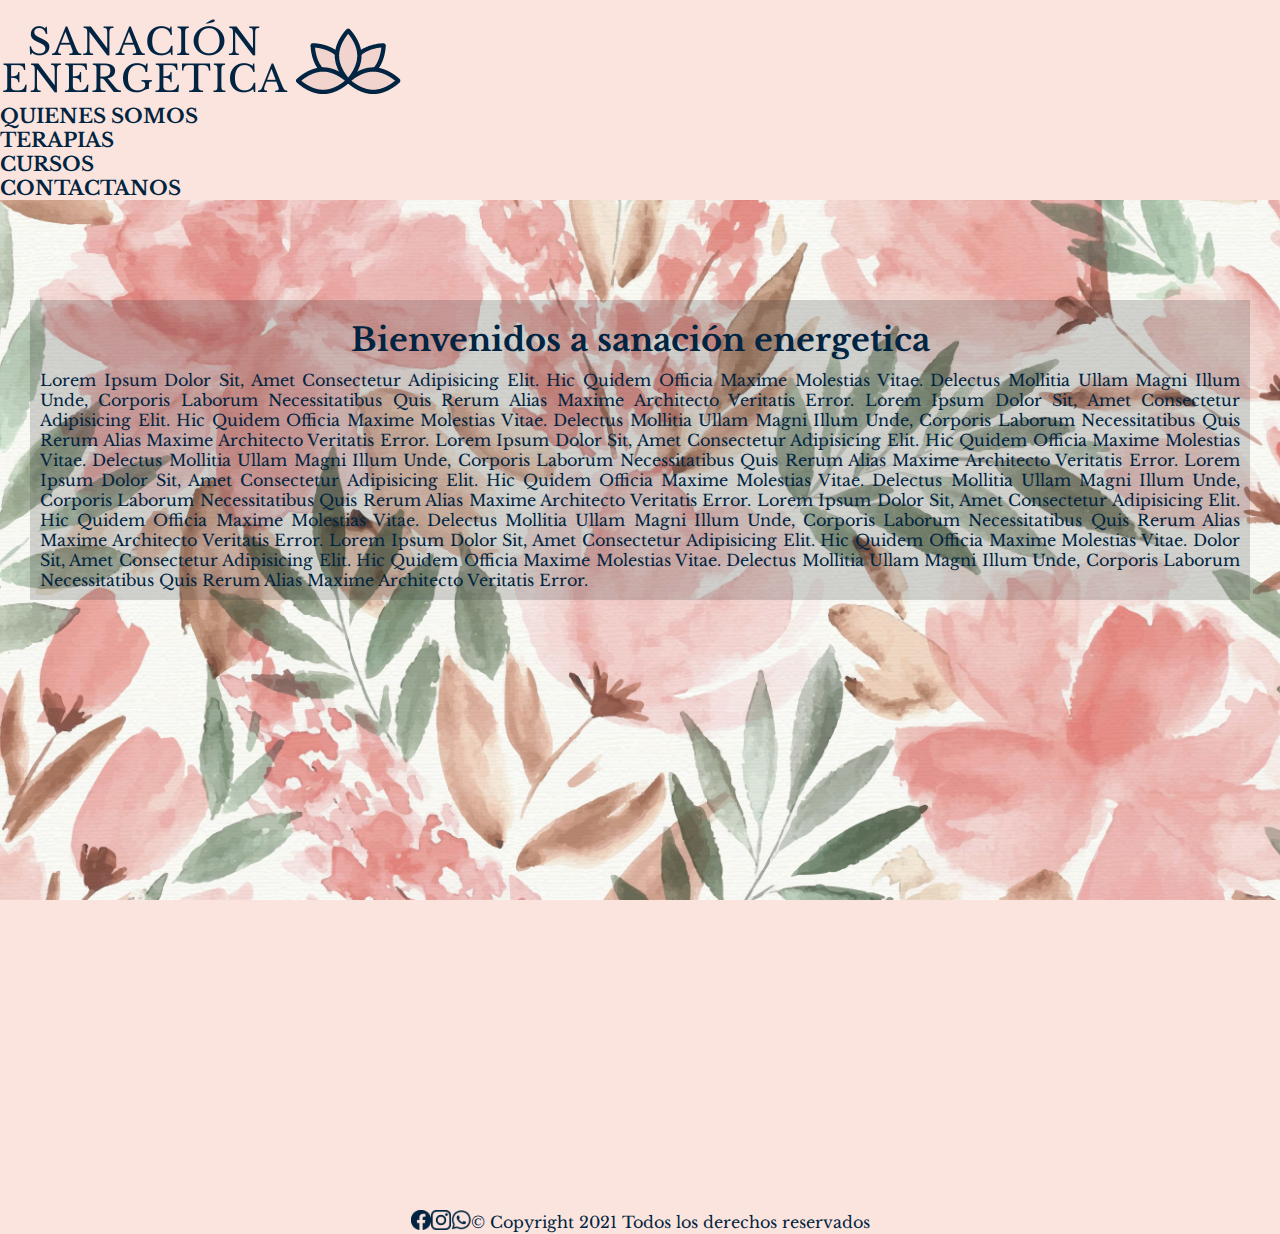
<file: index.html>
<!DOCTYPE html>
<html lang="es">

<head>
    <meta charset="UTF-8">
    <meta http-equiv="X-UA-Compatible" content="IE=edge">
    <meta name="viewport" content="width=device-width, initial-scale=1.0">
    <title>Sanacion Energetica</title>
    <link rel="shortcut icon" href="./images/lotus_2.png">
    <link rel="stylesheet" href="./css/style.css">
    <link rel="preconnect" href="https://fonts.googleapis.com">
    <link rel="preconnect" href="https://fonts.gstatic.com" crossorigin>
    <link href="https://fonts.googleapis.com/css2?family=Libre+Baskerville&family=Rubik:wght@500&display=swap"rel="stylesheet">
    <link href="https://cdn.jsdelivr.net/npm/bootstrap@5.1.3/dist/css/bootstrap.min.css" rel="stylesheet" integrity="sha384-1BmE4kWBq78iYhFldvKuhfTAU6auU8tT94WrHftjDbrCEXSU1oBoqyl2QvZ6jIW3" crossorigin="anonymous">
    <link rel="stylesheet" href="./css/style.css">
    <script src="https://cdn.jsdelivr.net/npm/bootstrap@5.1.3/dist/js/bootstrap.bundle.min.js" integrity="sha384-ka7Sk0Gln4gmtz2MlQnikT1wXgYsOg+OMhuP+IlRH9sENBO0LRn5q+8nbTov4+1p" crossorigin="anonymous"></script>
    </head>
</head>
<body>
    <header class="header">
        <nav class="container">
            <a class="header__logo d-flex justify-content-center" href="index.html">
                <img src="./images/logo_sanacion.png" alt="Logo Sanación Energetica">
            </a>  
            <ul class="header__lista d-flex justify-content-between text mt-3">
                <li>
                    <a href="./pages/quienes_somos.html">QUIENES SOMOS</a>
                </li>
                <li>
                    <a href="./pages/terapias.html">TERAPIAS</a>
                </li>
                <li>
                    <a href="./pages/cursos.html">CURSOS</a>
                </li>
                <li>
                    <a href="./pages/contacto.html">CONTACTANOS</a>
                </li>
            </ul>
        </nav>
</header>
    <main>
        <section class="parallax">
            <h4>Bienvenidos a sanación energetica</h4>
            <div>
                <p>
                    Lorem ipsum dolor sit, amet consectetur adipisicing elit. Hic quidem officia maxime molestias vitae.
                    Delectus mollitia ullam magni illum unde, corporis laborum necessitatibus quis rerum alias maxime
                    architecto veritatis error.
                    Lorem ipsum dolor sit, amet consectetur adipisicing elit. Hic quidem officia maxime molestias vitae.
                    Delectus mollitia ullam magni illum unde, corporis laborum necessitatibus quis rerum alias maxime
                    architecto veritatis error.
                    Lorem ipsum dolor sit, amet consectetur adipisicing elit. Hic quidem officia maxime molestias vitae.
                    Delectus mollitia ullam magni illum unde, corporis laborum necessitatibus quis rerum alias maxime
                    architecto veritatis error.
                    Lorem ipsum dolor sit, amet consectetur adipisicing elit. Hic quidem officia maxime molestias vitae.
                    Delectus mollitia ullam magni illum unde, corporis laborum necessitatibus quis rerum alias maxime
                    architecto veritatis error.
                    Lorem ipsum dolor sit, amet consectetur adipisicing elit. Hic quidem officia maxime molestias vitae.
                    Delectus mollitia ullam magni illum unde, corporis laborum necessitatibus quis rerum alias maxime
                    architecto veritatis error.
                    Lorem ipsum dolor sit, amet consectetur adipisicing elit. Hic quidem officia maxime molestias vitae.
                    dolor sit, amet consectetur adipisicing elit. Hic quidem officia maxime molestias vitae.
                    Delectus mollitia ullam magni illum unde, corporis laborum necessitatibus quis rerum alias maxime
                    architecto veritatis error.
                </p>
            </div>
        </section>
    </main>
    <footer class="footer">
        <a target="_blank" href="https://www.facebook.com/Sanaci%C3%B3n-Energ%C3%A9tica-1113673081979909">
            <img src="./images/facebookicon.png">
        </a>
        <a target="_blank" href="https://www.instagram.com/sanacion_energetica_/">
            <img src="./images/instagram.png">
        </a>
        <a target="_blank" href="https://wa.me/">
            <img target="_blank" src="./images/WHATSAPP.png">
        </a>
        <p class="footer__parrafo">© Copyright 2021 Todos los derechos reservados</p>
    </footer>
</body>

</html>
</file>
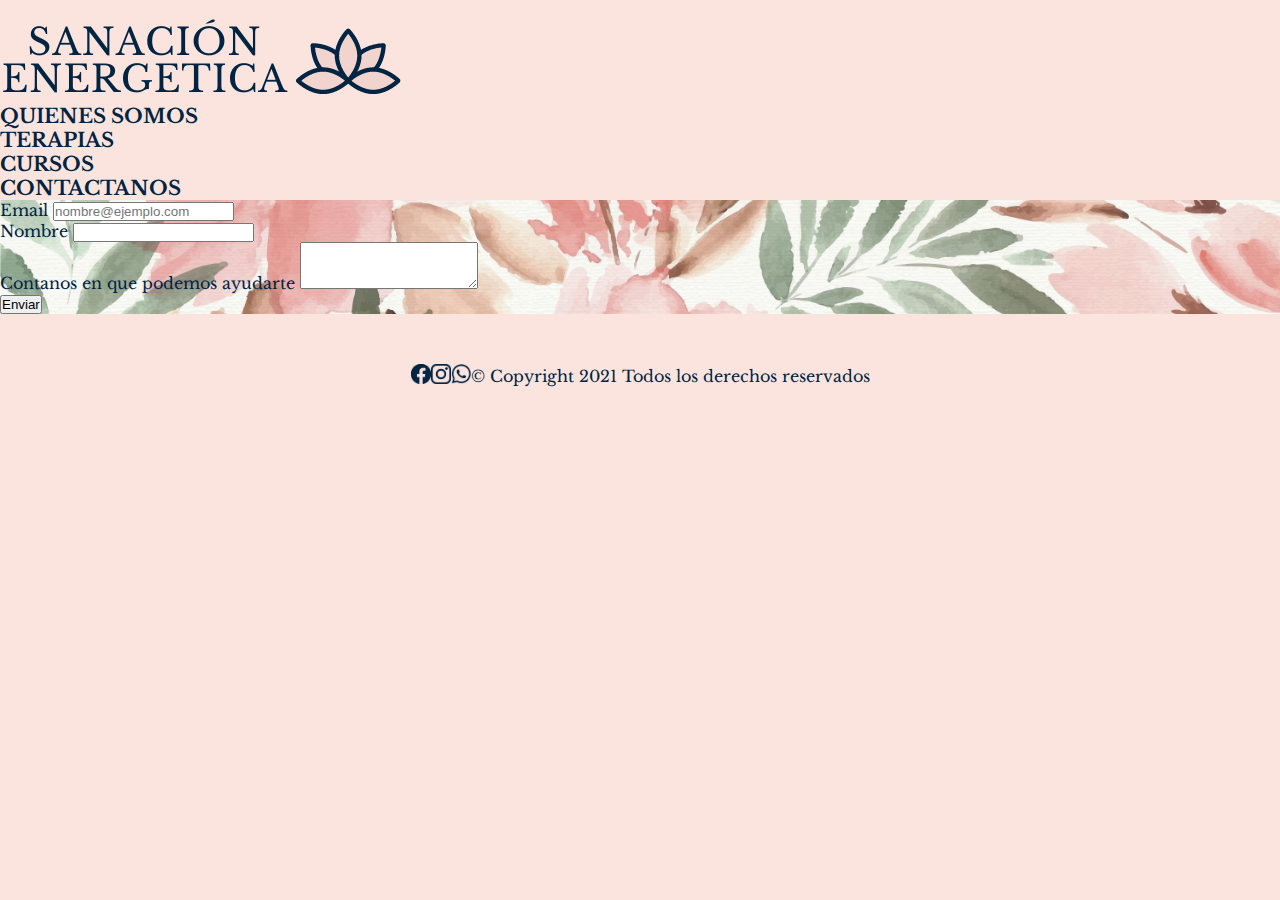
<file: pages/contacto.html>
<!DOCTYPE html>
<html lang="es">

    <head>
        <meta charset="UTF-8">
        <meta http-equiv="X-UA-Compatible" content="IE=edge">
        <meta name="viewport" content="width=device-width, initial-scale=1.0">
        <title>Contacto-SanacionEnergetica</title>
        <link rel="shortcut icon" href="../images/lotus_2.png">
        <link rel="stylesheet" href="../css/style.css">
        <link rel="preconnect" href="https://fonts.googleapis.com">
        <link rel="preconnect" href="https://fonts.gstatic.com" crossorigin>
        <link href="https://fonts.googleapis.com/css2?family=Libre+Baskerville&family=Rubik:wght@500&display=swap"rel="stylesheet">
        <link href="https://cdn.jsdelivr.net/npm/bootstrap@5.1.3/dist/css/bootstrap.min.css" rel="stylesheet" integrity="sha384-1BmE4kWBq78iYhFldvKuhfTAU6auU8tT94WrHftjDbrCEXSU1oBoqyl2QvZ6jIW3" crossorigin="anonymous">
        <link rel="stylesheet" href="../css/style.css">
        <script src="https://cdn.jsdelivr.net/npm/bootstrap@5.1.3/dist/js/bootstrap.bundle.min.js" integrity="sha384-ka7Sk0Gln4gmtz2MlQnikT1wXgYsOg+OMhuP+IlRH9sENBO0LRn5q+8nbTov4+1p" crossorigin="anonymous"></script>
    </head>
</head>
    <body>
        <header class="header">
            <nav class="container">
                <a class="header__logo d-flex justify-content-center" href="../index.html">
                    <img src="../images/logo_sanacion.png" alt="Logo Sanación Energetica">
                </a>  
                <ul class="header__lista d-flex justify-content-between text mt-3">
                    <li>
                        <a href="quienes_somos.html">QUIENES SOMOS</a>
                    </li>
                    <li>
                        <a href="terapias.html">TERAPIAS</a>
                    </li>
                    <li>
                        <a href="cursos.html">CURSOS</a>
                    </li>
                    <li>
                        <a href="contacto.html">CONTACTANOS</a>
                    </li>
                </ul>
            </nav>
    </header>
    <main>
        <form class="form container-fluid d-flex flex-column align-items-center">
            <div class="mb-3 mt-3 col-md-4 ">
                <label for="exampleFormControlInput1" class="form-label">Email </label>
                <input type="email" class="form-control" id="exampleFormControlInput1" placeholder="nombre@ejemplo.com">
            </div>
            <div class="mb-3 col-md-4 ">
                <label for="exampleFormControlInput1" class="form-label">Nombre </label>
                <input type="text" class="form-control" id="exampleFormControlInput1">
                </div>
            <div class="mb-3 col-md-4">
                <label for="exampleFormControlTextarea1" class="form-label">Contanos en que podemos ayudarte</label>
                    <textarea class="form-control" id="exampleFormControlTextarea1" rows="3"></textarea>
            </div>
                <button type="submit" class="btn btn-primary mb-3">Enviar</button>
        </form>
    </main>
    <footer class="footer">
        <a target="_blank" href="https://www.facebook.com/Sanaci%C3%B3n-Energ%C3%A9tica-1113673081979909">
            <img src="../images/facebookicon.png">
        </a>  
        <a target="_blank" href="https://www.instagram.com/sanacion_energetica_/">
            <img src="../images/instagram.png">
        </a>
        <a target="_blank" href="https://wa.me/">
            <img target="_blank" src="../images/WHATSAPP.png">
            </a>    
        <p class="footer__parrafo">© Copyright 2021 Todos los derechos reservados</p>
    </footer>
</body>

</html>
</file>
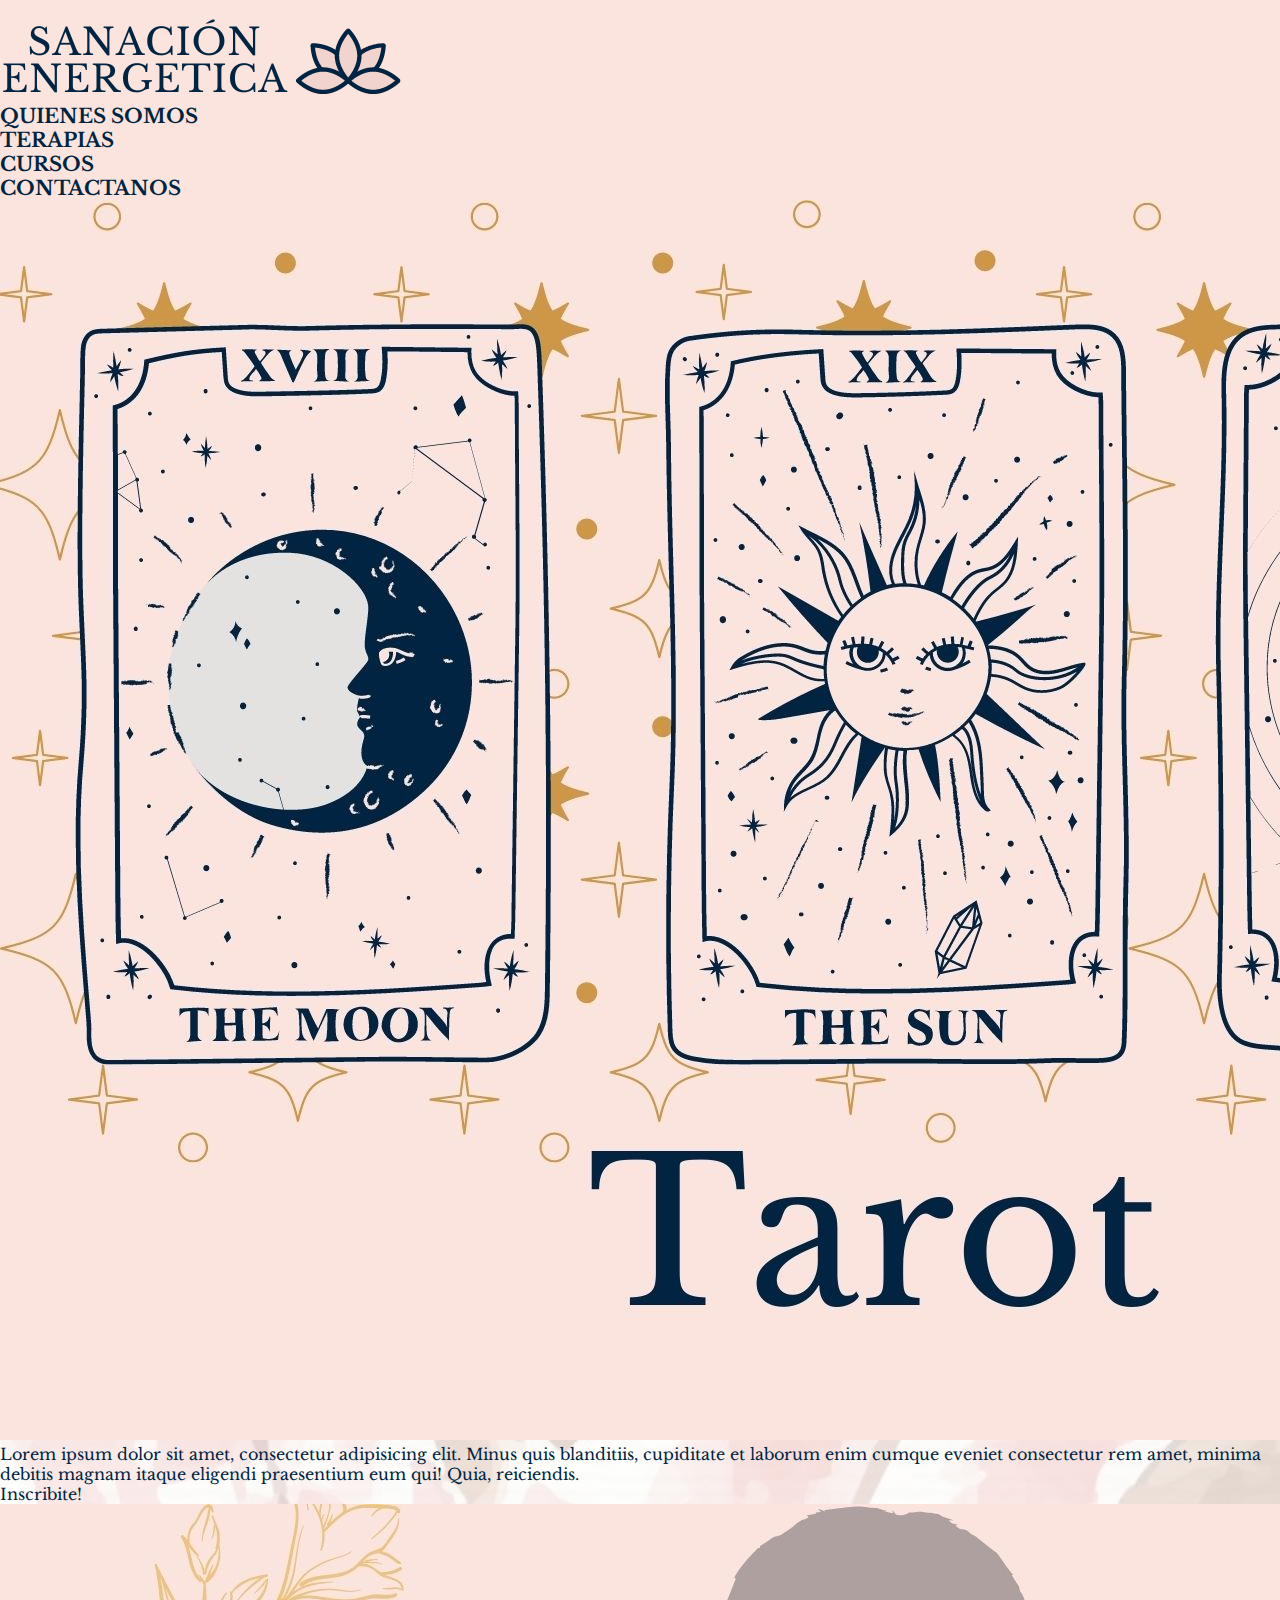
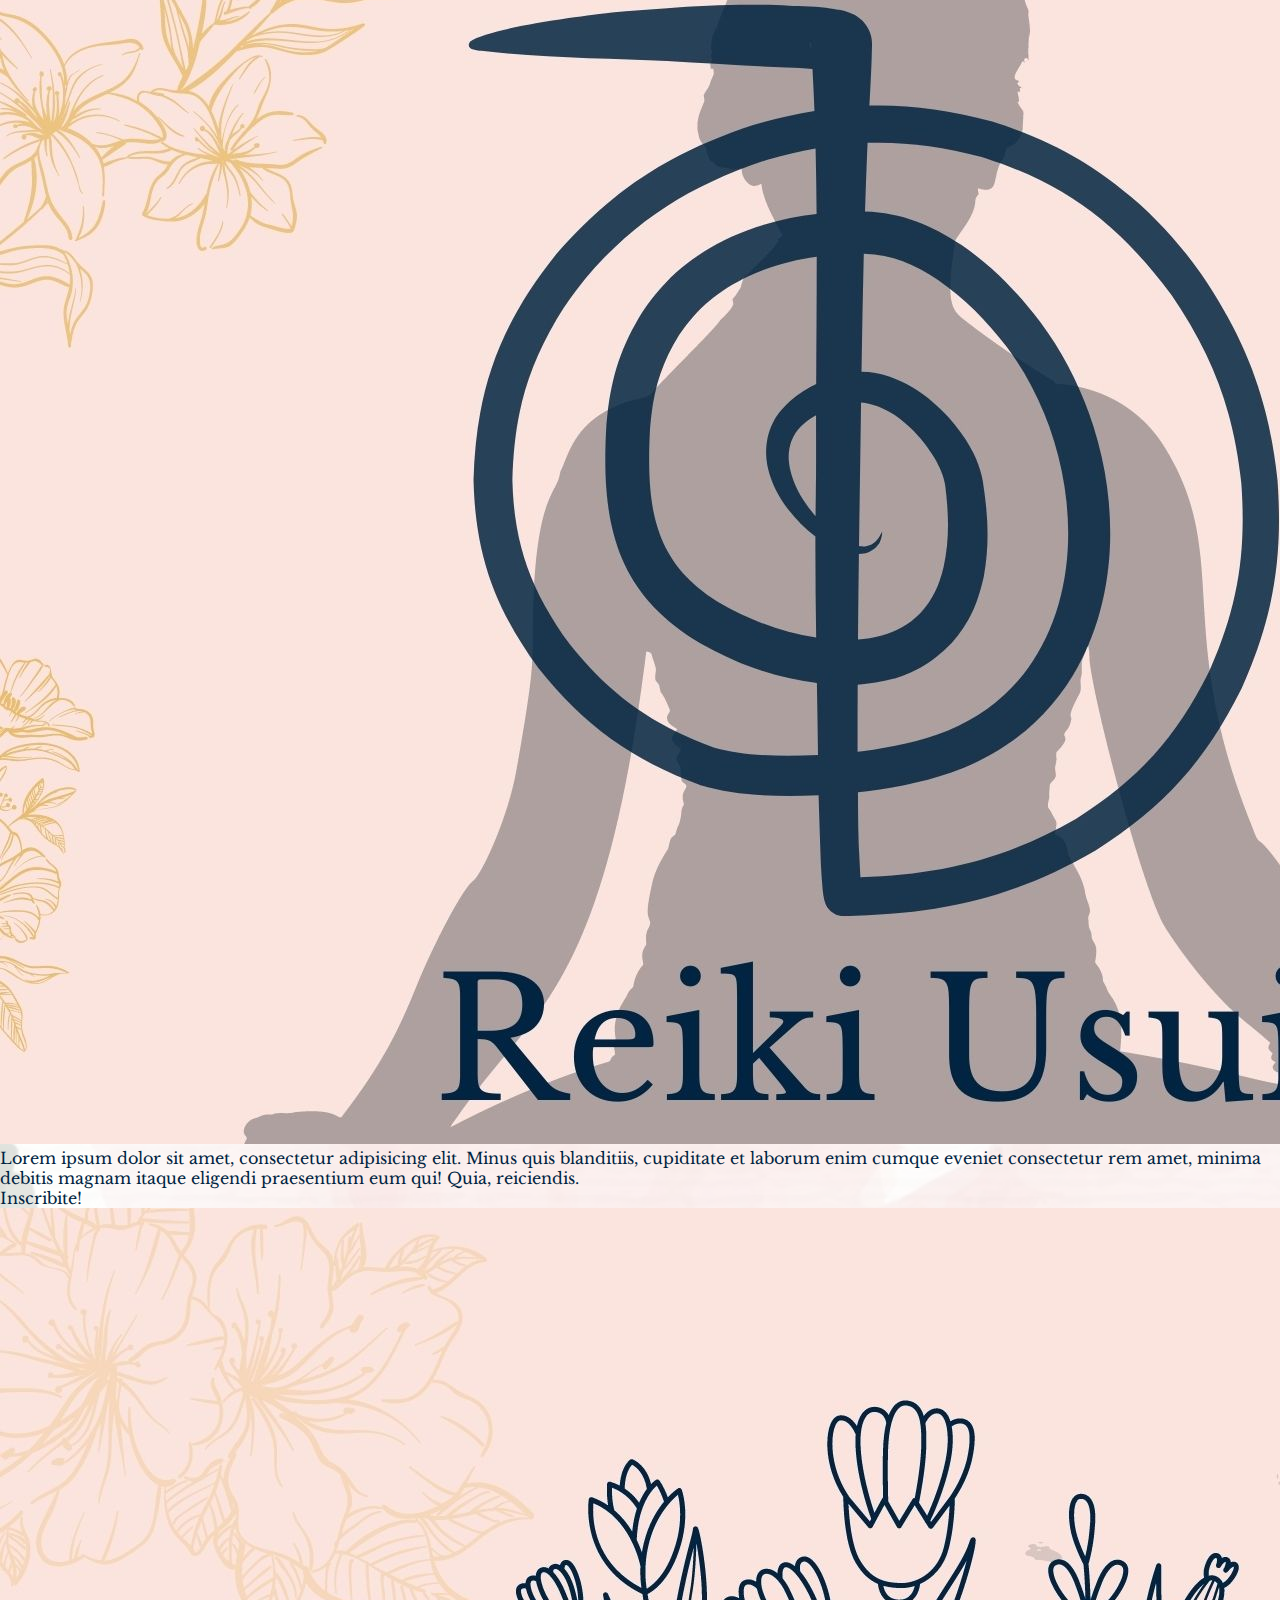
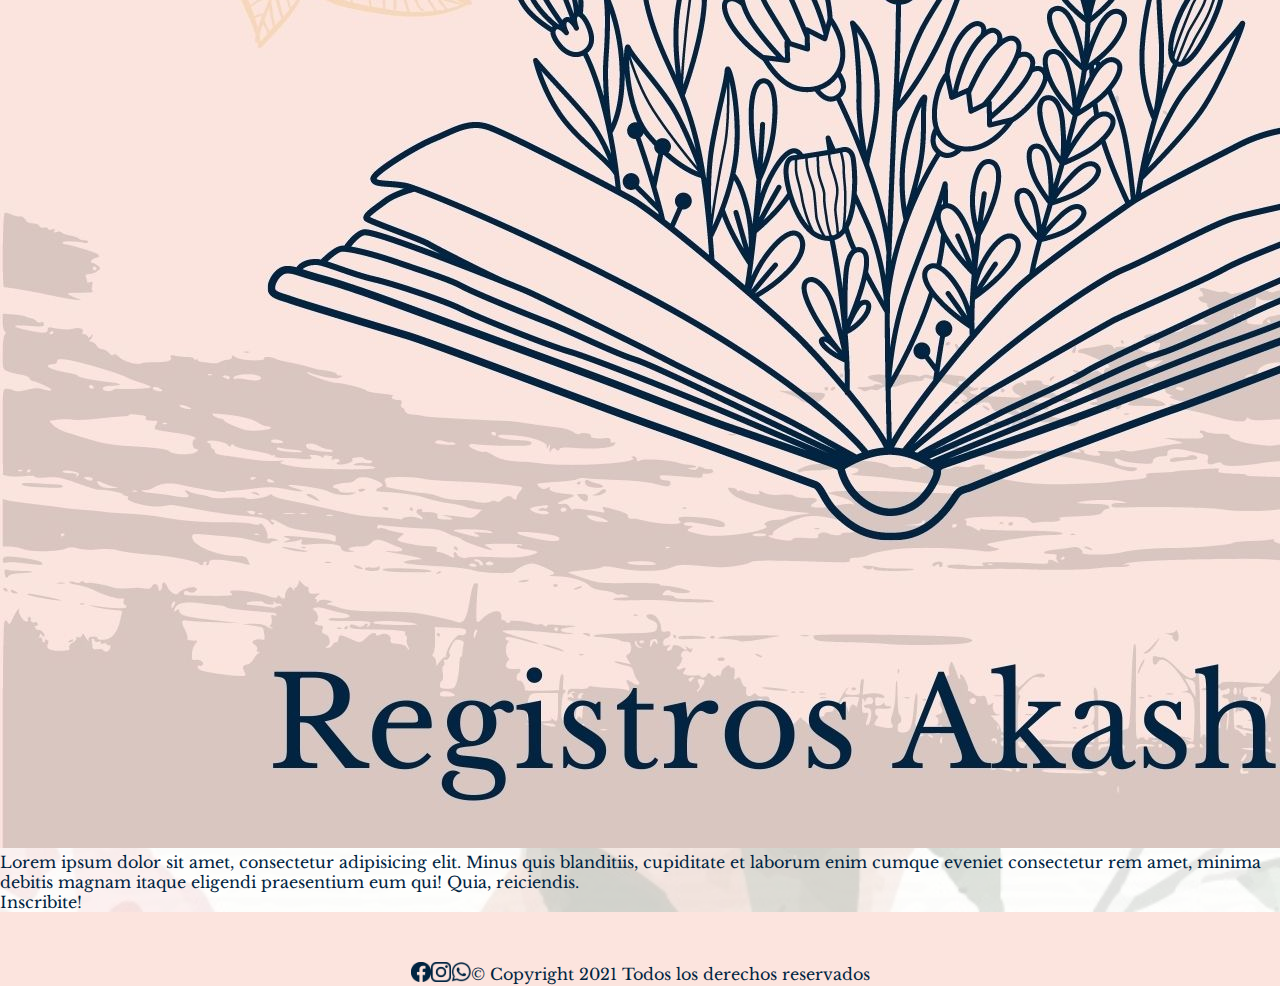
<file: pages/cursos.html>
<!DOCTYPE html>
<html lang="es">

<head>
    <meta charset="UTF-8">
    <meta http-equiv="X-UA-Compatible" content="IE=edge">
    <meta name="viewport" content="width=device-width, initial-scale=1.0">
    <title>Cursos - Sanacion Energetica</title>
    <link rel="shortcut icon" href="../images/lotus_2.png">
    <link rel="stylesheet" href="../css/style.css">
    <link rel="preconnect" href="https://fonts.googleapis.com">
    <link rel="preconnect" href="https://fonts.gstatic.com" crossorigin>
    <link href="https://fonts.googleapis.com/css2?family=Libre+Baskerville&family=Rubik:wght@500&display=swap"rel="stylesheet">
    <link href="https://cdn.jsdelivr.net/npm/bootstrap@5.1.3/dist/css/bootstrap.min.css" rel="stylesheet" integrity="sha384-1BmE4kWBq78iYhFldvKuhfTAU6auU8tT94WrHftjDbrCEXSU1oBoqyl2QvZ6jIW3" crossorigin="anonymous">
    <link rel="stylesheet" href="../css/style.css">
    <script src="https://cdn.jsdelivr.net/npm/bootstrap@5.1.3/dist/js/bootstrap.bundle.min.js" integrity="sha384-ka7Sk0Gln4gmtz2MlQnikT1wXgYsOg+OMhuP+IlRH9sENBO0LRn5q+8nbTov4+1p" crossorigin="anonymous"></script>
    </head>
</head>

<body>
    <header class="header">
        <nav class="container">
          <a class="header__logo d-flex justify-content-center" href="../index.html">
            <img src="../images/logo_sanacion.png" alt="Logo Sanación Energetica">
          </a>  
          <ul class="header__lista d-flex justify-content-between text mt-3">
                <li>
                    <a href="quienes_somos.html">QUIENES SOMOS</a>
                </li>
                <li>
                    <a href="terapias.html">TERAPIAS</a>
                </li>
                <li>
                    <a href="cursos.html">CURSOS</a>
                </li>
                <li>
                    <a href="contacto.html">CONTACTANOS</a>
                </li>
          </ul>
        </nav>
</header>
    <main>
                  <div class="album py-5">
                    <div class="container">
                        <div class="row row-cols-1 row-cols-sm-2 row-cols-md-3 g-3">
                    <div class="col">
                        <div class="card shadow-sm">
                            <img src="../images/tarot.jpg" class="card-img-top" style="width: auto; height: auto;"alt="...">
                            <div class="card-body">
                              <p class="card-text">Lorem ipsum dolor sit amet, consectetur adipisicing elit. Minus quis blanditiis, cupiditate et laborum enim cumque eveniet consectetur rem amet, minima debitis magnam itaque eligendi praesentium eum qui! Quia, reiciendis.</p>
                              <div class="d-flex justify-content-between align-items-center">
                            <a class="btn btn-primary" target="_blank" href="https://wa.me/">Inscribite!</a>
                              </div>
                            </div>
                          </div>
                        </div>
                
                        <div class="col">
                            <div class="card shadow-sm">
                                <img src="../images/reikicurso.jpg" class="card-img-top" style="width: auto; height: auto;"alt="...">
                                <div class="card-body">
                                  <p class="card-text">Lorem ipsum dolor sit amet, consectetur adipisicing elit. Minus quis blanditiis, cupiditate et laborum enim cumque eveniet consectetur rem amet, minima debitis magnam itaque eligendi praesentium eum qui! Quia, reiciendis.</p>
                                  <div class="d-flex justify-content-between align-items-center">
                                <a class="btn btn-primary" target="_blank" href="https://wa.me/">Inscribite!</a>
                                  </div>
                                </div>
                              </div>
                            </div>
                            <div class="col">
                                <div class="card shadow-sm">
                                    <img src="../images/registros.jpg" class="card-img-top" style="width: auto; height: auto;"alt="...">
                                    <div class="card-body">
                                      <p class="card-text">Lorem ipsum dolor sit amet, consectetur adipisicing elit. Minus quis blanditiis, cupiditate et laborum enim cumque eveniet consectetur rem amet, minima debitis magnam itaque eligendi praesentium eum qui! Quia, reiciendis.</p>
                                      <div class="d-flex justify-content-between align-items-center">
                                    <a class="btn btn-primary" target="_blank" href="https://wa.me/">Inscribite!</a>
                                      </div>
                                    </div>
                                  </div>
                                </div>
                            </div>
                          </div>
                        </div>
                      </div>
                    </div>
                  </div>
        </section>
    </main>
    <footer class="footer">
        <a target="_blank" href="https://www.facebook.com/Sanaci%C3%B3n-Energ%C3%A9tica-1113673081979909">
            <img src="../images/facebookicon.png">
        </a>
        <a target="_blank" href="https://www.instagram.com/sanacion_energetica_/">
            <img src="../images/instagram.png">
        </a>
        <a target="_blank" href="https://wa.me/">
            <img target="_blank" src="../images/WHATSAPP.png">
        </a>
        <p class="footer__parrafo">© Copyright 2021 Todos los derechos reservados</p>
    </footer>
</body>

</html>
</file>
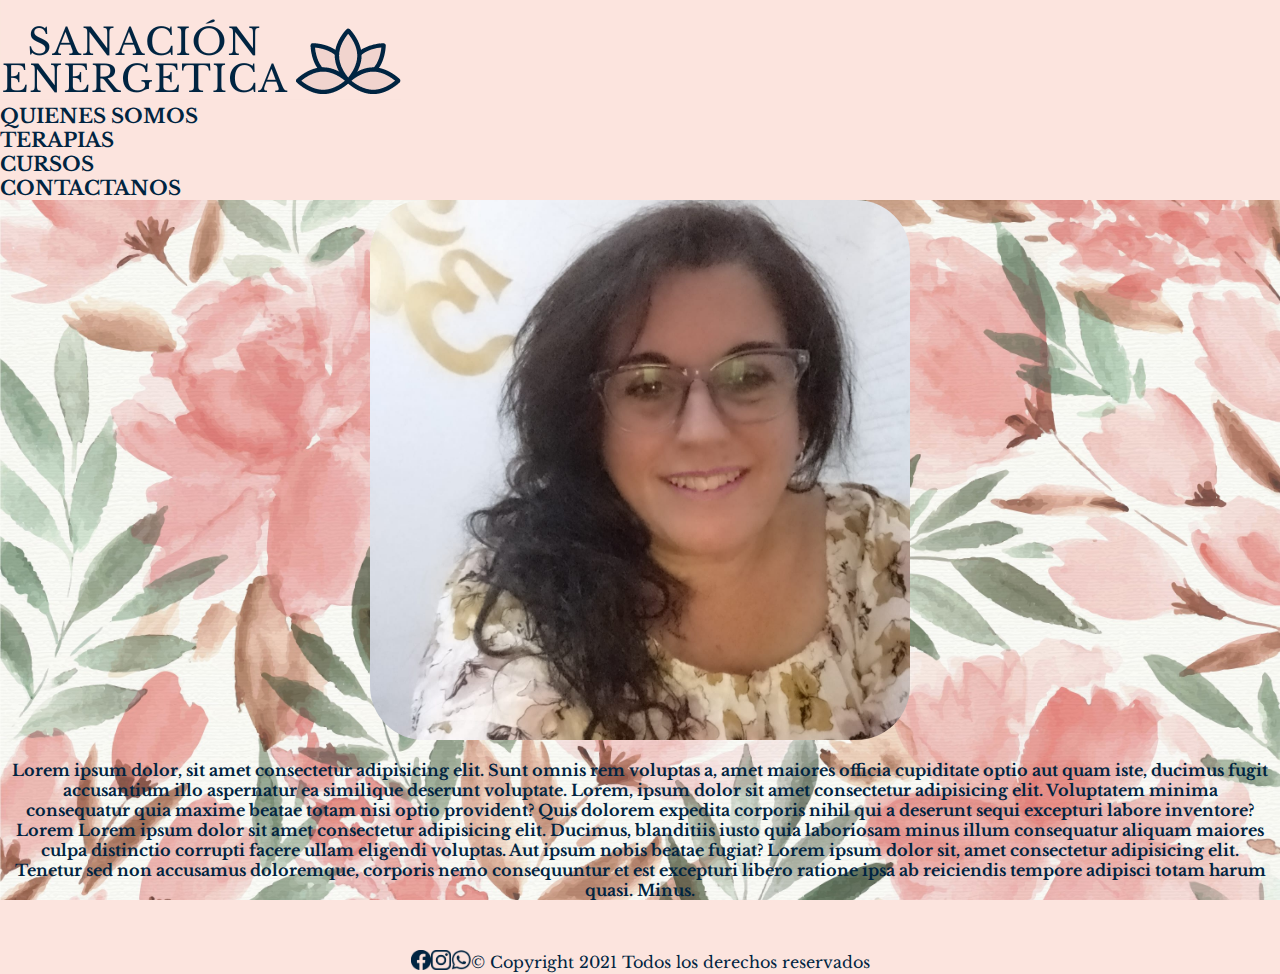
<file: pages/quienes_somos.html>
<!DOCTYPE html>
<html lang="es">

<head>
    <meta charset="UTF-8">
    <meta http-equiv="X-UA-Compatible" content="IE=edge">
    <meta name="viewport" content="width=device-width, initial-scale=1.0">
    <title>Quienes Somos - Sanacion Energetica</title>
    <link rel="shortcut icon" href="../images/lotus_2.png">
    <link rel="stylesheet" href="../css/style.css">
    <link rel="preconnect" href="https://fonts.googleapis.com">
    <link rel="preconnect" href="https://fonts.gstatic.com" crossorigin>
    <link href="https://fonts.googleapis.com/css2?family=Libre+Baskerville&family=Rubik:wght@500&display=swap"rel="stylesheet">
    <link href="https://cdn.jsdelivr.net/npm/bootstrap@5.1.3/dist/css/bootstrap.min.css" rel="stylesheet" integrity="sha384-1BmE4kWBq78iYhFldvKuhfTAU6auU8tT94WrHftjDbrCEXSU1oBoqyl2QvZ6jIW3" crossorigin="anonymous">
    <link rel="stylesheet" href="../css/style.css">
    <script src="https://cdn.jsdelivr.net/npm/bootstrap@5.1.3/dist/js/bootstrap.bundle.min.js" integrity="sha384-ka7Sk0Gln4gmtz2MlQnikT1wXgYsOg+OMhuP+IlRH9sENBO0LRn5q+8nbTov4+1p" crossorigin="anonymous"></script>
    </head>
</head>
<body>
    <header class="header">
        <nav class="container">
            <a class="header__logo d-flex justify-content-center" href="../index.html">
                <img src="../images/logo_sanacion.png" alt="Logo Sanación Energetica">
            </a>  
            <ul class="header__lista d-flex justify-content-between text mt-3">
                <li>
                    <a href="quienes_somos.html">QUIENES SOMOS</a>
                </li>
                <li>
                    <a href="terapias.html">TERAPIAS</a>
                </li>
                <li>
                    <a href="cursos.html">CURSOS</a>
                </li>
                <li>
                    <a href="contacto.html">CONTACTANOS</a>
                </li>
            </ul>
        </nav>
    </header>
    <main>
        <section class="section__aboutus">
            <img src="../images/mariaelena.jfif">
            <p class="section__parrafo">Lorem ipsum dolor, sit amet consectetur adipisicing elit. Sunt omnis rem
                voluptas a, amet maiores officia cupiditate optio aut quam iste, ducimus fugit accusantium illo
                aspernatur ea similique deserunt voluptate. Lorem, ipsum dolor sit amet consectetur adipisicing elit.
                Voluptatem minima consequatur quia maxime beatae totam nisi optio provident? Quis dolorem expedita
                corporis nihil qui a deserunt sequi excepturi labore inventore? Lorem Lorem ipsum dolor sit amet
                consectetur adipisicing elit. Ducimus, blanditiis iusto quia laboriosam minus illum consequatur aliquam
                maiores culpa distinctio corrupti facere ullam eligendi voluptas. Aut ipsum nobis beatae fugiat? Lorem
                ipsum dolor sit, amet consectetur adipisicing elit. Tenetur sed non accusamus doloremque, corporis nemo
                consequuntur et est excepturi libero ratione ipsa ab reiciendis tempore adipisci totam harum quasi.
                Minus.</p>
        </section>
    </main>
    <footer class="footer">
        <a target="_blank" href="https://www.facebook.com/Sanaci%C3%B3n-Energ%C3%A9tica-1113673081979909">
            <img src="../images/facebookicon.png">
        </a>
        <a target="_blank" href="https://www.instagram.com/sanacion_energetica_/">
            <img src="../images/instagram.png">
        </a>
        <a target="_blank" href="https://wa.me/">
            <img target="_blank" src="../images/WHATSAPP.png">
        </a>
        <p class="footer__parrafo">© Copyright 2021 Todos los derechos reservados</p>
    </footer>
</body>

</html>
</file>
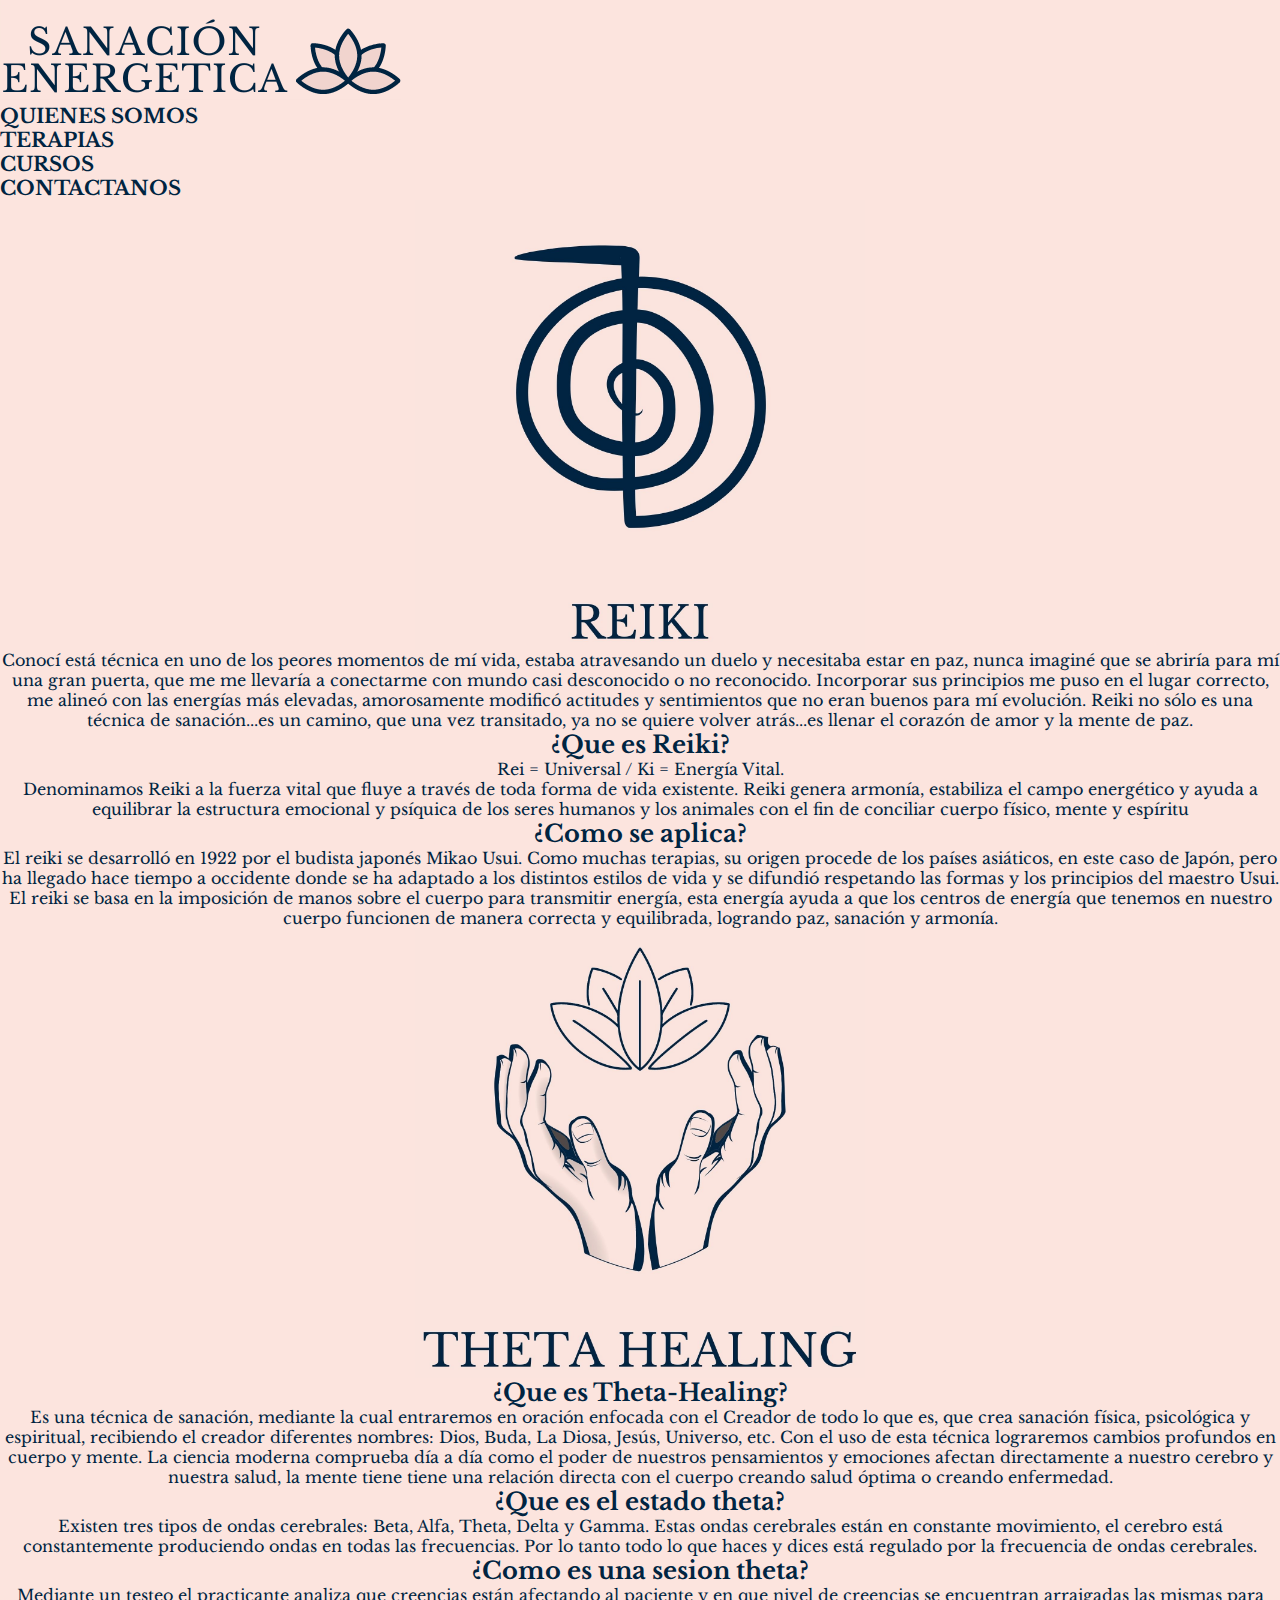
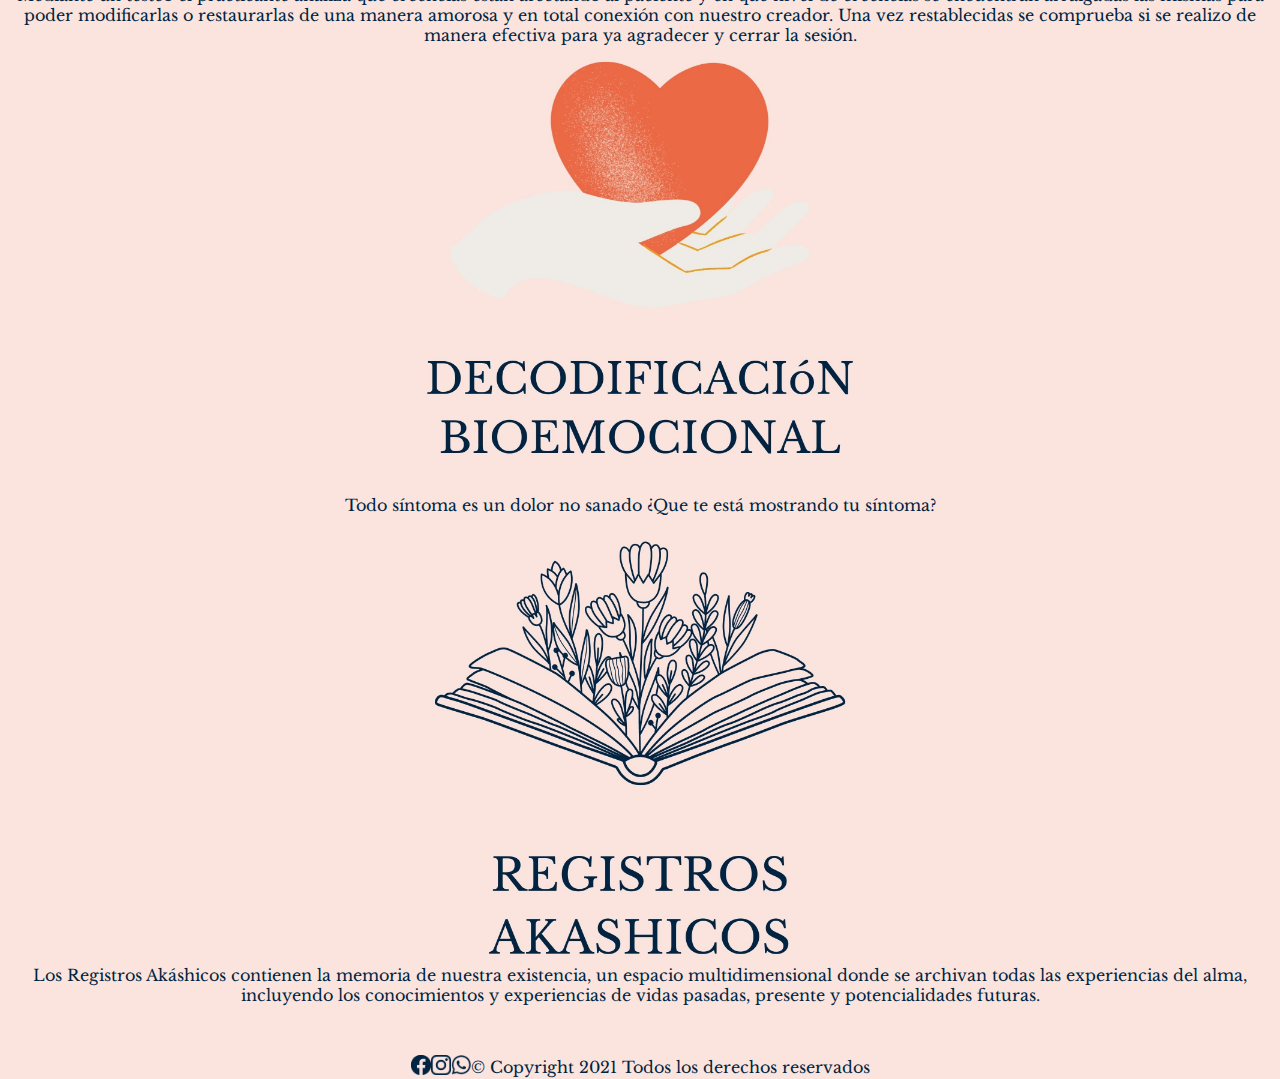
<file: pages/terapias.html>
<!DOCTYPE html>
<html lang="es">
    <head>
        <meta charset="UTF-8">
        <meta http-equiv="X-UA-Compatible" content="IE=edge">
        <meta name="viewport" content="width=device-width, initial-scale=1.0">
        <title>Terapias - Sanacion Energetica</title>
        <link rel="shortcut icon" href="../images/lotus_2.png">
        <link rel="stylesheet" href="../css/style.css">
        <link rel="preconnect" href="https://fonts.googleapis.com">
        <link rel="preconnect" href="https://fonts.gstatic.com" crossorigin>
        <link href="https://fonts.googleapis.com/css2?family=Libre+Baskerville&family=Rubik:wght@500&display=swap"rel="stylesheet">
        <link href="https://cdn.jsdelivr.net/npm/bootstrap@5.1.3/dist/css/bootstrap.min.css" rel="stylesheet" integrity="sha384-1BmE4kWBq78iYhFldvKuhfTAU6auU8tT94WrHftjDbrCEXSU1oBoqyl2QvZ6jIW3" crossorigin="anonymous">
        <link rel="stylesheet" href="../css/style.css">
        <script src="https://cdn.jsdelivr.net/npm/bootstrap@5.1.3/dist/js/bootstrap.bundle.min.js" integrity="sha384-ka7Sk0Gln4gmtz2MlQnikT1wXgYsOg+OMhuP+IlRH9sENBO0LRn5q+8nbTov4+1p" crossorigin="anonymous"></script>
        </head>
    <body>
        <header class="header">
            <nav class="container">
                <a class="header__logo d-flex justify-content-center" href="../index.html">
                    <img src="../images/logo_sanacion.png" alt="Logo Sanación Energetica">
                </a>  
                <ul class="header__lista d-flex justify-content-between text mt-3">
                    <li>
                        <a href="quienes_somos.html">QUIENES SOMOS</a>
                    </li>
                    <li>
                        <a href="terapias.html">TERAPIAS</a>
                    </li>
                    <li>
                        <a href="cursos.html">CURSOS</a>
                    </li>
                    <li>
                        <a href="contacto.html">CONTACTANOS</a>
                    </li>
                </ul>
            </nav>
        </header>
    <main>
        <section class="terapias">
            <img class="terapias__reiki--logo" src="../images/reiki.jpg" alt="logo Reiki"> 
            <div class="reiki">
                <p>Conocí está técnica en uno de los peores momentos de mí vida, estaba atravesando un duelo y necesitaba estar en paz, nunca imaginé que se abriría para mí una gran puerta, que me me llevaría a conectarme con mundo casi desconocido o no reconocido. Incorporar sus principios me puso en el lugar correcto, me alineó con las energías más elevadas, amorosamente modificó actitudes y sentimientos que no eran buenos para mí evolución. Reiki no sólo es una técnica de sanación...es un camino, que una vez transitado, ya no se quiere volver atrás...es llenar el corazón de amor y la mente de paz. </p>
                <h2>¿Que es Reiki?</h2>
                <p>Rei = Universal / Ki = Energía Vital.<br>Denominamos Reiki a la fuerza vital que fluye a través de toda forma de vida existente. Reiki genera armonía, estabiliza el campo energético y ayuda a equilibrar la estructura emocional y psíquica de los seres humanos y los animales con el fin de conciliar cuerpo físico, mente y espíritu</p>
                <h2>¿Como se aplica?</h2>
                <p>El reiki se desarrolló en 1922 por el budista japonés Mikao Usui. Como muchas terapias, su origen procede de los países asiáticos, en este caso de Japón, pero ha llegado hace tiempo a occidente donde se ha adaptado a los distintos estilos de vida y se difundió respetando las formas y los principios del maestro Usui. El reiki se basa en la imposición de manos sobre el cuerpo para transmitir energía, esta energía ayuda a que los centros de energía que tenemos en nuestro cuerpo funcionen de manera correcta y equilibrada, logrando paz, sanación y armonía.</p>
            </div>
            <img src="../images/THETA HEALING.jpg" alt="logo theta healing">
                <h2>¿Que es Theta-Healing?</h2>
                <p>Es una técnica de sanación, mediante la cual entraremos en oración enfocada con el Creador de todo lo que es, que crea sanación física, psicológica y espiritual, recibiendo el creador diferentes nombres: Dios, Buda, La Diosa, Jesús, Universo, etc.
                Con el uso de esta técnica lograremos cambios profundos en cuerpo y mente.
                La ciencia moderna comprueba día a día como el poder de nuestros pensamientos y emociones afectan directamente a nuestro cerebro y nuestra salud, la mente tiene tiene una relación directa con el cuerpo creando salud óptima o creando enfermedad.
                </p>
                <h2>¿Que es el estado theta?</h2>
                <p>
                Existen tres tipos de ondas cerebrales: Beta, Alfa, Theta, Delta y Gamma. Estas ondas cerebrales están en constante movimiento, el cerebro está constantemente produciendo ondas en todas las frecuencias. Por lo tanto todo lo que haces y dices está regulado por la frecuencia de ondas cerebrales.
                </p>
                <h2>¿Como es una sesion theta?</h2>
                <p>
                Mediante un testeo el practicante analiza que creencias están afectando al paciente y en que nivel de creencias se encuentran arraigadas las mismas para poder modificarlas o restaurarlas de una manera amorosa y en total conexión con nuestro creador. Una vez restablecidas se comprueba si se realizo de manera efectiva para ya agradecer y cerrar la sesión.
                </p>
            <img src="../images/decodificacion_bioemocional.jpg" alt="logo decodificacion">
                <p>
                Todo síntoma es un dolor no sanado ¿Que te está mostrando tu síntoma?
                </p>
            <img src="../images/registros_akashicos.jpg" alt="logo akasha">
                <p>
                Los Registros Akáshicos contienen la memoria de nuestra existencia, un espacio multidimensional donde se archivan todas las experiencias del alma, incluyendo los conocimientos y experiencias de vidas pasadas, presente y potencialidades futuras.
                </p>    
        </section>
    </main>
    <footer class="footer">
        <a target="_blank" href="https://www.facebook.com/Sanaci%C3%B3n-Energ%C3%A9tica-1113673081979909">
            <img src="../images/facebookicon.png">
        </a>  
        <a target="_blank" href="https://www.instagram.com/sanacion_energetica_/">
            <img src="../images/instagram.png">
        </a>
        <a target="_blank" href="https://wa.me/">
        <img target="_blank" src="../images/WHATSAPP.png">
        </a> 
        <p class="footer__parrafo">© Copyright 2021 Todos los derechos reservados</p>
    </footer>
</body>

</html>
</file>
<file: css/style.css>
*{
    margin: 0px;
    padding: 0px;
    box-sizing: border-box;

}

body
{
    overflow-x: hidden;
    background-color: #FCE4DE;
    
}

.header {
    background-color: #FCE4DE;
    color: #002441;
    font-family: 'Libre Baskerville', serif;
    font-weight: bold;
    
    
}

.header__logo{

    text-decoration: none;
    background-image: none;
    
}


.header__lista{
    list-style-type: none;
    font-size: 2.2vh;
    background-color: #FCE4DE;
    padding: 0;
}

nav a{
    text-decoration: none;
    background-image: linear-gradient(currentColor, #E1A730);
    background-position: 0% 100%;
    background-repeat: no-repeat;
    background-size: 0% 2px;
    transition: background-size .3s;
}

a:hover, a:focus {
    
    background-size: 100% 2px;
}

a:link{
    text-decoration: none; 
    color: #002441;   
}

a:visited {
    text-decoration: none;
    color: #002441;
    }
    


.parallax {
    background-image: url(../images/2888688.jpg);
    height: 30em;
    background-attachment: fixed;
    background-position: center;
    background-repeat: no-repeat;
    background-size: cover;
    padding: 50px 30px;
	margin-bottom:50px;
    font-size: 2rem;
    color:#002441;

}
.parallax h4 {
	font-size: 2rem; 
    font-family: 'Libre Baskerville', serif;
	text-align: center; 
	background-color:rgba(50,50,50,.2);
	padding-top: 20px;
	margin-top: 50px;
}
.parallax p {
	font-size: 1rem; 
    font-family: 'Libre Baskerville', serif;
	text-align: justify; 
	background-color:rgba(50,50,50,.2);
	text-transform: capitalize;
	padding: 10px;
    color:#002441;

}
.section__aboutus {
    background-image: url(../images/2888688.jpg);
    background-position: center;
    background-repeat: no-repeat;
    background-size: cover;
}

.section__aboutus img {
    height: 60vh;
    width: 60vh;
    border-radius: 10%;
    display: flex;
    justify-content: center;
    margin-left: auto;
    margin-right: auto;
}
.section__aboutus p {
    font-family: 'Libre Baskerville', serif;
    text-align: center;
    margin-left: 10px;
    margin-right: 10px;
    margin-top: 20px;
    font-weight: bold;
    color: #002441;
}

.terapias {
    display: flex;
    flex-direction: column;
    justify-content: center;
    text-align: center;
    margin-left: auto;
    margin-right: auto;
    font-family: 'Libre Baskerville', serif;
    color: #002441;
    
}


.terapias img {
    height: 450px;
    width: 450px;
    margin-left: auto;
    margin-right: auto;
    flex-direction: column;
    justify-content: center;
    
}



.section__cursos {
    font-family: 'Libre Baskerville', serif;
    color: #002441;
    
}



.album {
    background-image: url(../images/2888688.jpg);
    background-position: center;
    background-repeat: no-repeat;
    background-size: cover;

}

.card {
    background-color: rgba(255, 255, 255, 0.7);
    font-family: 'Libre Baskerville', serif;
    color: #002441;
}



.form {
    background-image: url(../images/2888688.jpg);
    background-position: center;
    background-repeat: no-repeat;
    background-size: cover;
    font-family: 'Libre Baskerville', serif;
    color: #002441;
}


.footer{
    font-size: 1em;
    text-decoration: none;
    color: #002441;
    display: flex;
    justify-content: center;
    margin-top: 50px;
    text-decoration: none;
    background-image: none;
}

.footer__parrafo {
    font-family: 'Libre Baskerville', serif;
    display:flex;
    flex-direction: row;
    align-items: center;
    
    
}

.footer a img{
    width: 20px;
    height: 20px;
    align-items: flex-end;
    
}


@media screen and (max-width:480px) {
    
    .header__logo {
        text-decoration: none;
        background-image: none;
    }
    .header__nav{
        display:flex;
        flex-direction: column;
        justify-content: center;
    }
    .header__lista{
        flex-direction: column;
        align-items: center;
        list-style-type: none;
        font-size: 2.4vh;
        }
    .section__cursos{
        display: flex;
        flex-direction: column;
        font-size: 2.4vh;
    }
    .section__cursos img {
        height: 300px;
        width: 380px;
    }
    .section__cursos p {
        font-size: 2vh;}

    .section__aboutus p {
        font-size: 2.4vh;
    }
    .section__aboutus img {
        height: 200px;
        width: 200px;
    }
    
    .parallax h4{
        font-size: 3vh;
    }
    .parallax p {
        font-size: 2.4vh;
    }
    
    .terapias  {
    font-size: 2.4vh;
    }

    .terapias img {
        height: 300px;
        width: 300px;
    }
    .form {
        font-size: 2vh;
            display: flex;
            justify-content: center;
    }
}

@media screen and (max-width: 768px) {
    .header__nav{
        display:flex;
        flex-direction: column;
        justify-content: center;
    }
    .header__lista{
        flex-direction: column;
        align-items: center;
        list-style-type: none;
        font-size: 2.1vh;
        }
        .header__logo{
        
            text-decoration: none;
            background-image: none;
        }
        .section__cursos{
            display: flex;
            flex-direction: column;
            font-size: 2.4vh;
        }
        .section__cursos img {
            height: 200px;
            width: 280px;
        }
        .section__cursos p {
            font-size: 1.8vh;
        }
        .section__aboutus p {
            font-size: 2.4vh;
        }
        
        
        .parallax h4{
            font-size: 2.4vh;
        }
        .parallax p {
            font-size: 2vh;
        }
        
        .terapias  {
        font-size: 2.4vh;
        }
    
        .terapias img {
            height: 300px;
            width: 300px;
        } 
        .form {
            font-size: 2vh;
            display: flex;
            justify-content: center;
        }   
}
</file>
